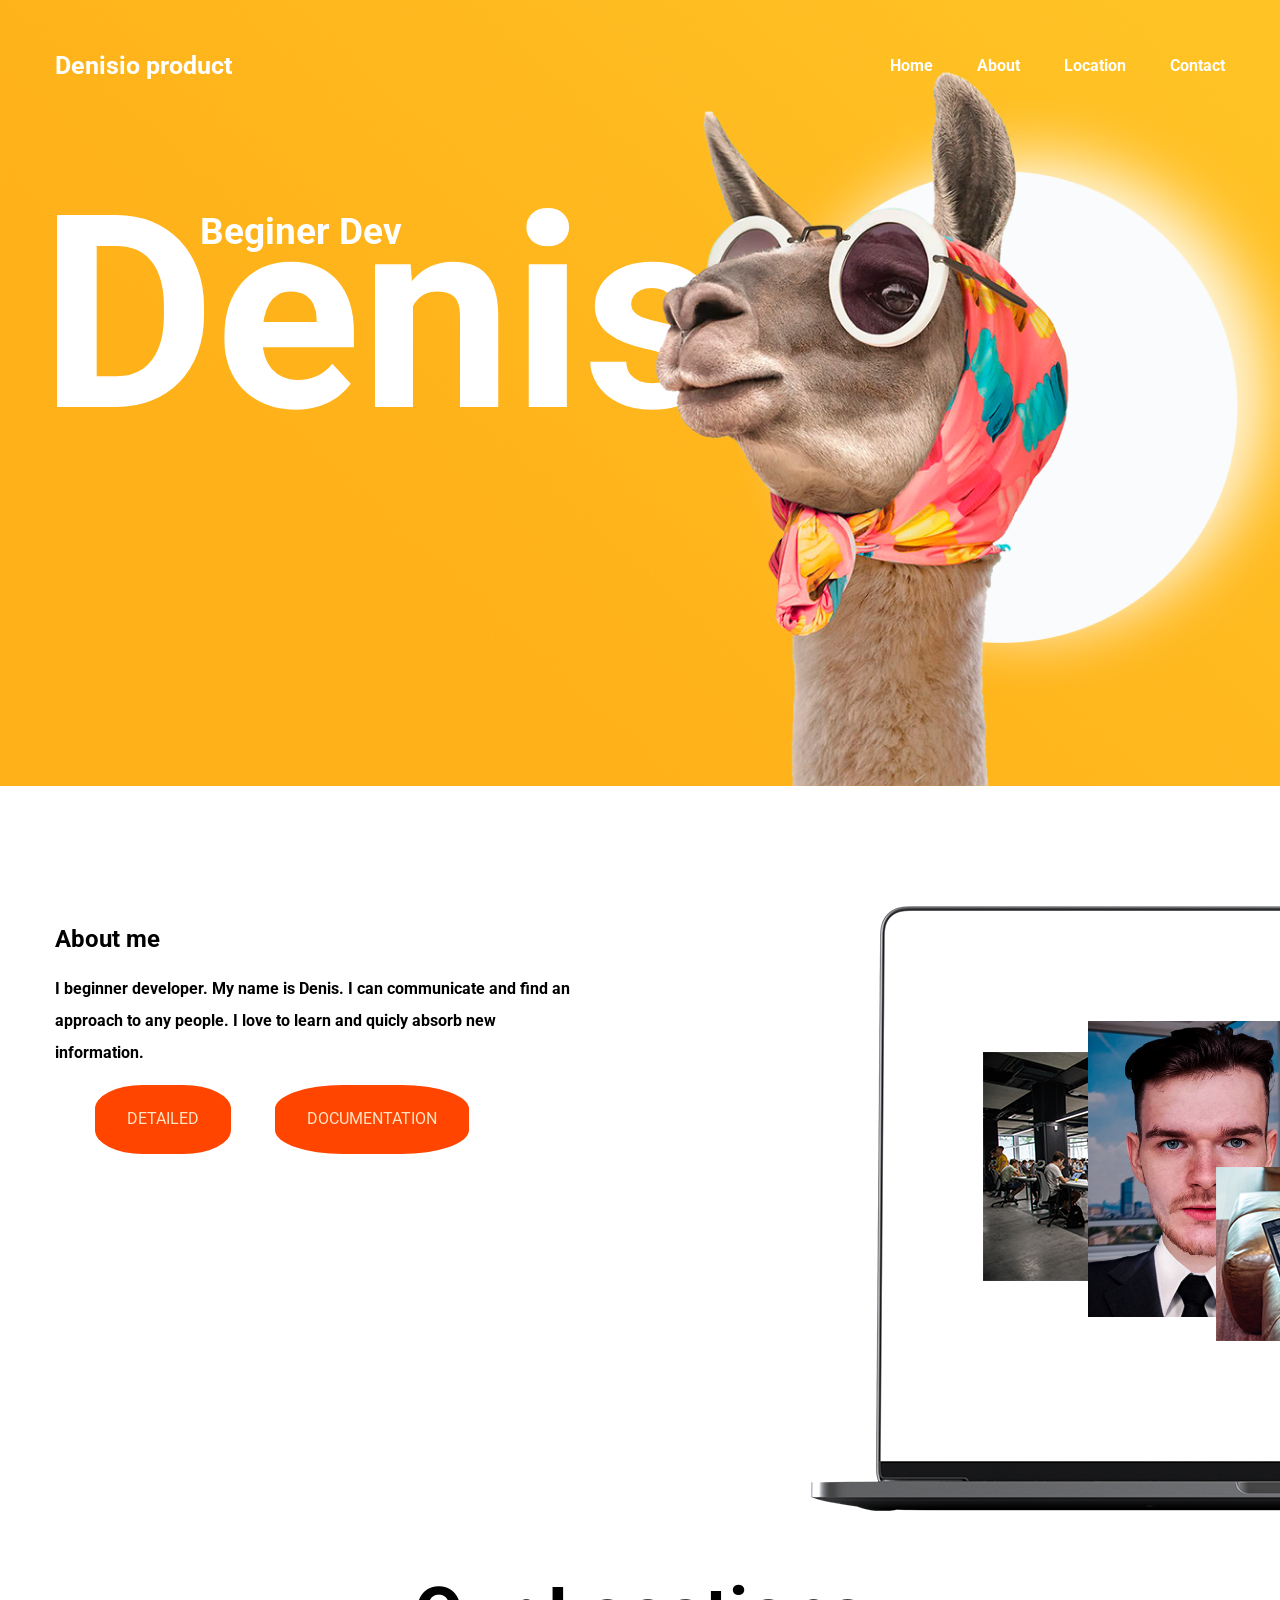
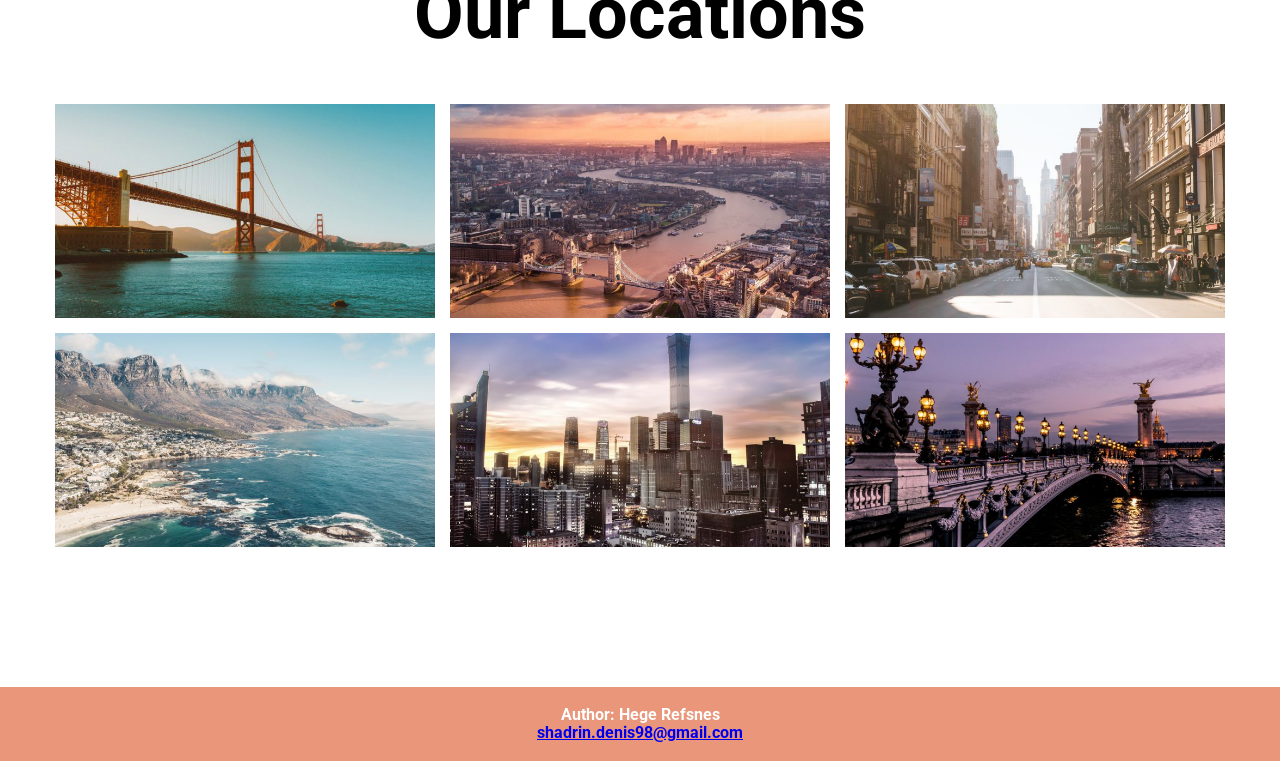
<file: index.html>
<!DOCTYPE html>
<html lang="ru">
  <head>
    <meta charset="UTF-8" />
    <meta http-equiv="X-UA-Compatible" content="IE=edge" />
    <meta
      name="viewport"
      content="width=device-width, initial-scale=1.0, shrink-to-fit=no"
    />
    <link rel="stylesheet" href="./css/style.css" />
    <link rel="stylesheet" href="./css/normalize.css" />
    <link rel="preconnect" href="https://fonts.googleapis.com" />
    <link rel="preconnect" href="https://fonts.gstatic.com" crossorigin />
    <link
      href="https://fonts.googleapis.com/css2?family=Roboto:ital,wght@0,400;0,700;1,400&display=swap"
      rel="stylesheet"
    />
    <title>Document</title>
  </head>
  <body>
    <a title="Up">
      <img
        class="back-top"
        src="./img/up-arrow-button_icon-icons.com_72900.png"
        alt="top"
      />
    </a>
    <header id="header" class="header">
      <div class="container">
        <nav class="nav">
          <div class="logo">Denisio product</div>
          <ul class="menu">
            <li class="nav-item">
              <a class="nav-link" href="#header">Home</a>
            </li>
            <li class="nav-item">
              <a class="nav-link" href="#about">About</a>
            </li>
            <li class="nav-item">
              <a class="nav-link" href="#location">Location</a>
            </li>
            <li class="nav-item">
              <a class="nav-link" href="#footer">Contact</a>
            </li>
          </ul>
        </nav>
        <div class="offer">
          <p>Beginer Dev</p>
          <h1>Denis</h1>
          <img class="img-hed" src="./img/Llama.png" alt="Lama" />
        </div>
      </div>
    </header>
    <section id="about" class="section">
      <div class="container">
        <div class="info">
          <div class="item">
            <h2 class="title-h2">About me</h2>
            <p class="title-p">
              I beginner developer. My name is Denis. I can communicate and find
              an approach to any people. I love to learn and quicly absorb new
              information.
            </p>
            <ul class="btn-k">
              <li><button class="btn-kd">DETAILED</button></li>
              <li><button class="btn-kd">DOCUMENTATION</button></li>
            </ul>
          </div>
          <div class="item">
            <img class="img-face" src="./img/foto.png" alt="Me" />
            <img class="img-1" src="./img/1.png" alt="Me" />
            <img class="img-2" src="./img/2.png" alt="Me" />
            <img class="img-3" src="./img/3.png" alt="Me" />
            <img class="img-monitor" src="./img/monitor.png" alt="monitor" />
          </div>
        </div>
      </div>
    </section>
    <section id="location">
      <div class="container">
        <div class="location">
          <h1 class="title-h1">Our Locations</h1>

          <div class="grid-container">
            <article id="3685" class="location-listing">
              <a class="location-title" href="#"> San Francisco </a>

              <div class="location-image">
                <a href="#">
                  <img
                    width="300"
                    height="169"
                    src="./img/sf.jpg"
                    alt="san francisco"
                  />
                </a>
              </div>
            </article>

            <article id="3688" class="location-listing">
              <a class="location-title" href="#"> London </a>

              <div class="location-image">
                <a href="#">
                  <img
                    width="300"
                    height="169"
                    src="./img/l.jpg"
                    alt="london"
                  />
                </a>
              </div>
            </article>

            <article id="3691" class="location-listing">
              <a class="location-title" href="#"> New York </a>

              <div class="location-image">
                <a href="#">
                  <img
                    width="300"
                    height="169"
                    src="./img/nw.jpg"
                    alt="new york"
                  />
                </a>
              </div>
            </article>

            <article id="3694" class="location-listing">
              <a class="location-title" href="#"> Cape Town </a>

              <div class="location-image">
                <a href="#">
                  <img
                    width="300"
                    height="169"
                    src="./img/am.jpg"
                    alt="cape town"
                  />
                </a>
              </div>
            </article>

            <article id="3697" class="location-listing">
              <a class="location-title" href="#"> Beijing </a>

              <div class="location-image">
                <a href="#">
                  <img
                    width="300"
                    height="169"
                    src="./img/be.jpg"
                    alt="beijing"
                  />
                </a>
              </div>
            </article>

            <article id="3700" class="location-listing">
              <a class="location-title" href="#"> Paris </a>

              <div class="location-image">
                <a href="#">
                  <img
                    width="300"
                    height="169"
                    src="./img/pa.jpg"
                    alt="paris"
                  />
                </a>
              </div>
            </article>
          </div>
        </div>
      </div>
    </section>
    <footer id="footer" class="footer">
      <div class="container">
        <p>
          Author: Hege Refsnes<br />
          <a href="shadrin.denis98@gmail.com">shadrin.denis98@gmail.com</a>
        </p>
      </div>
    </footer>
    <script src="./js/backtop.js"></script>
  </body>
</html>
</file>
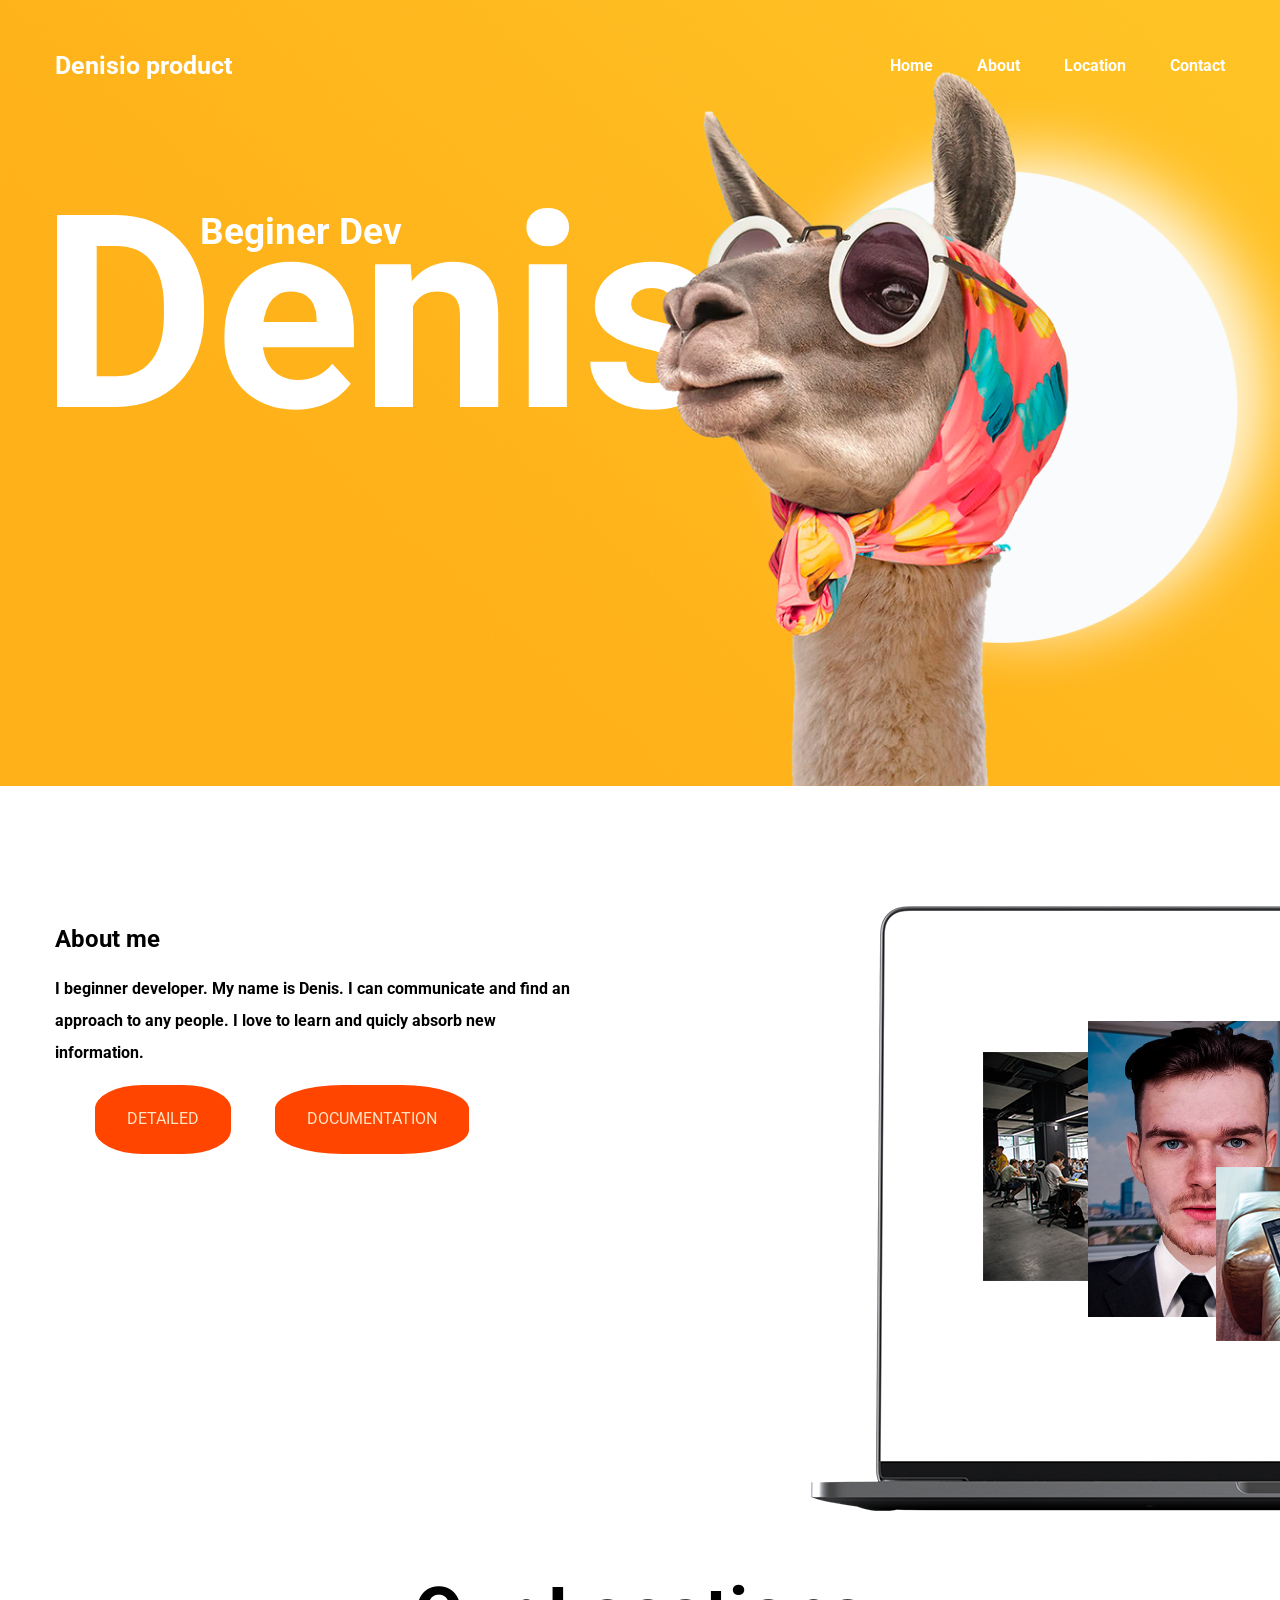
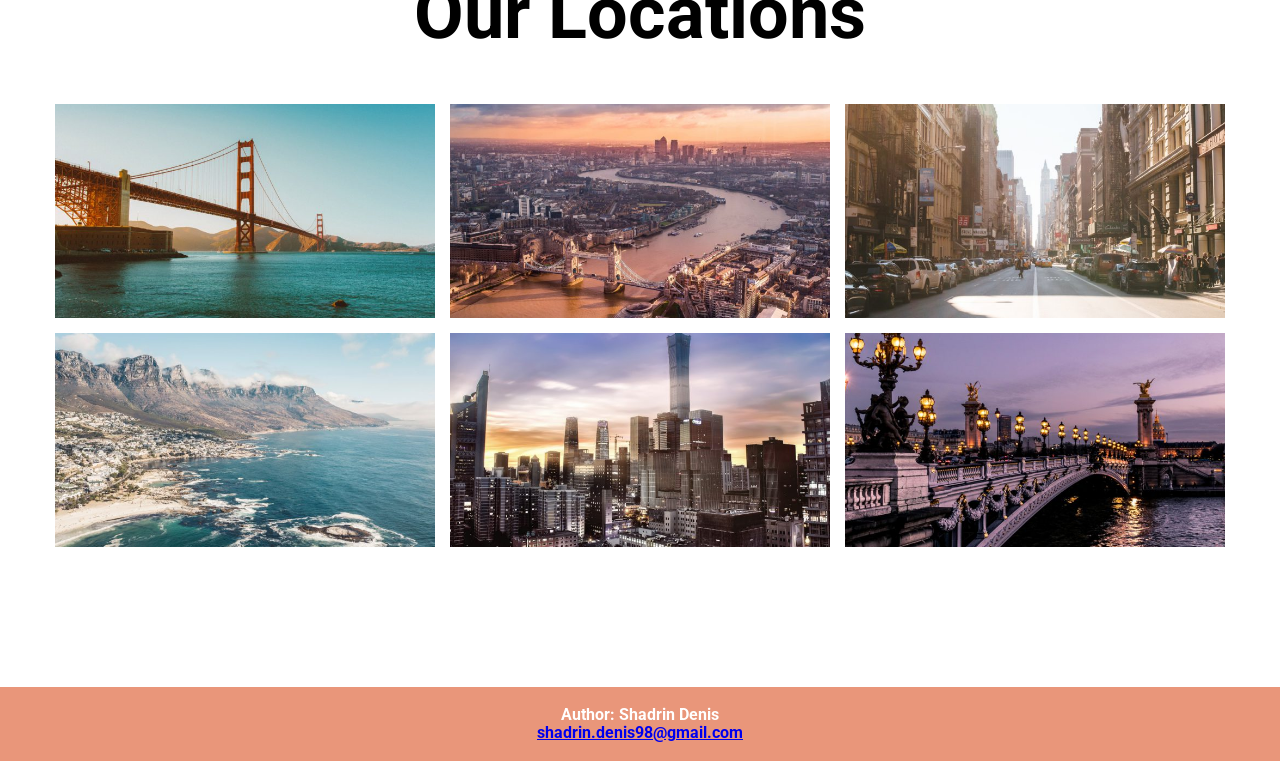
<file: Task 1/index.html>
<!DOCTYPE html>
<html lang="ru">
  <head>
    <meta charset="UTF-8" />
    <meta http-equiv="X-UA-Compatible" content="IE=edge" />
    <meta
      name="viewport"
      content="width=device-width, initial-scale=1.0, shrink-to-fit=no"
    />
    <link rel="stylesheet" href="./css/style.css" />
    <link rel="stylesheet" href="./css/normalize.css" />
    <link rel="preconnect" href="https://fonts.googleapis.com" />
    <link rel="preconnect" href="https://fonts.gstatic.com" crossorigin />
    <link
      href="https://fonts.googleapis.com/css2?family=Roboto:ital,wght@0,400;0,700;1,400&display=swap"
      rel="stylesheet"
    />
    <title>Document</title>
  </head>
  <body>
    <a title="Up">
      <img
        class="back-top"
        src="./img/up-arrow-button_icon-icons.com_72900.png"
        alt="top"
      />
    </a>
    <header id="header" class="header">
      <div class="container">
        <nav class="nav">
          <div class="logo">Denisio product</div>
          <ul class="menu">
            <li class="nav-item">
              <a class="nav-link" href="#header">Home</a>
            </li>
            <li class="nav-item">
              <a class="nav-link" href="#about">About</a>
            </li>
            <li class="nav-item">
              <a class="nav-link" href="#location">Location</a>
            </li>
            <li class="nav-item">
              <a class="nav-link" href="#footer">Contact</a>
            </li>
          </ul>
        </nav>
        <div class="offer">
          <p>Beginer Dev</p>
          <h1>Denis</h1>
          <img class="img-hed" src="./img/Llama.png" alt="Lama" />
        </div>
      </div>
    </header>
    <section id="about" class="section">
      <div class="container">
        <div class="info">
          <div class="item">
            <h2 class="title-h2">About me</h2>
            <p class="title-p">
              I beginner developer. My name is Denis. I can communicate and find
              an approach to any people. I love to learn and quicly absorb new
              information.
            </p>
            <ul class="btn-k">
              <li><button class="btn-kd">DETAILED</button></li>
              <li><button class="btn-kd">DOCUMENTATION</button></li>
            </ul>
          </div>
          <div class="item">
            <img class="img-face" src="./img/foto.png" alt="Me" />
            <img class="img-1" src="./img/1.png" alt="Me" />
            <img class="img-2" src="./img/2.png" alt="Me" />
            <img class="img-3" src="./img/3.png" alt="Me" />
            <img class="img-monitor" src="./img/monitor.png" alt="monitor" />
          </div>
        </div>
      </div>
    </section>
    <section id="location">
      <div class="container">
        <div class="location">
          <h1 class="title-h1">Our Locations</h1>

          <div class="grid-container">
            <article id="3685" class="location-listing">
              <a class="location-title" href="#"> San Francisco </a>

              <div class="location-image">
                <a href="#">
                  <img
                    width="300"
                    height="169"
                    src="./img/sf.jpg"
                    alt="san francisco"
                  />
                </a>
              </div>
            </article>

            <article id="3688" class="location-listing">
              <a class="location-title" href="#"> London </a>

              <div class="location-image">
                <a href="#">
                  <img
                    width="300"
                    height="169"
                    src="./img/l.jpg"
                    alt="london"
                  />
                </a>
              </div>
            </article>

            <article id="3691" class="location-listing">
              <a class="location-title" href="#"> New York </a>

              <div class="location-image">
                <a href="#">
                  <img
                    width="300"
                    height="169"
                    src="./img/nw.jpg"
                    alt="new york"
                  />
                </a>
              </div>
            </article>

            <article id="3694" class="location-listing">
              <a class="location-title" href="#"> Cape Town </a>

              <div class="location-image">
                <a href="#">
                  <img
                    width="300"
                    height="169"
                    src="./img/am.jpg"
                    alt="cape town"
                  />
                </a>
              </div>
            </article>

            <article id="3697" class="location-listing">
              <a class="location-title" href="#"> Beijing </a>

              <div class="location-image">
                <a href="#">
                  <img
                    width="300"
                    height="169"
                    src="./img/be.jpg"
                    alt="beijing"
                  />
                </a>
              </div>
            </article>

            <article id="3700" class="location-listing">
              <a class="location-title" href="#"> Paris </a>

              <div class="location-image">
                <a href="#">
                  <img
                    width="300"
                    height="169"
                    src="./img/pa.jpg"
                    alt="paris"
                  />
                </a>
              </div>
            </article>
          </div>
        </div>
      </div>
    </section>
    <footer id="footer" class="footer">
      <div class="container">
        <p>
          Author: Shadrin Denis<br />
          <a href="shadrin.denis98@gmail.com">shadrin.denis98@gmail.com</a>
        </p>
      </div>
    </footer>
    <script src="./js/backtop.js"></script>
  </body>
</html>
</file>
<file: css/style.css>
html {
  scroll-behavior: smooth;
}
section {
  overflow: hidden;
}
header {
  overflow: hidden;
}
body {
  font-family: "Roboto", sans-serif;
  font-weight: 700;
}
@media screen and (max-width: 1200px) {
  .container {
    max-width: 1140px;
    margin: 0 auto;
  }
}
.back-top {
  width: 60px;
  height: 60px;
  bottom: 80px;
  right: 30px;
  cursor: pointer;
  position: fixed;
  z-index: 999;
  opacity: 0;
}
.back-top-show {
  opacity: 1;
  transition: 0.4s ease;
}
.container {
  max-width: 1170px;
  margin: 0 auto;
}
.header {
  background: url(../img/bg.png);
  color: white;
  padding-top: 52px;
}

.logo {
  font-size: 25px;
}
.nav {
  display: flex;
  justify-content: space-between;
  align-items: center;
}
.menu {
  list-style-type: none;
  padding-left: 0;
  margin: 0;
  display: flex;
}
.nav-item {
  margin-left: 44px;
}
.nav-link {
  color: white;
  text-decoration: none;
  transition: 0.5s ease;
}
a.nav-link:hover {
  color: black;
  text-shadow: 0 0 5px #ff4500;
}
.offer {
  max-height: 575px;
}
.offer p {
  font-size: 37px;
  margin-left: 145px;
  margin-top: 130px;
}
.offer h1 {
  font-size: 270px;
  margin-left: -15px;
  margin-top: -130px;
}
.img-hed {
  position: relative;
  left: 600px;
  top: -580px;
  max-height: 714px;
  object-fit: cover;
}
.info {
  display: flex;
  justify-content: space-between;
}
.item {
  flex: 0 0 45%;
  max-width: 45%;
  position: relative;
  margin-top: 120px;
}
.img-face {
  position: absolute;
  max-width: 45%;
  right: -100px;
  margin-top: 115px;
  z-index: 2;
}
.img-1 {
  position: absolute;
  right: -100px;
  margin-top: 146px;
  z-index: 1;
}
.img-2 {
  position: absolute;
  right: -250px;
  top: 261px;
  z-index: 3;
}
.img-3 {
  position: absolute;
  right: -285px;
  top: 100px;
}
.img-monitor {
  position: relative;
  right: -112px;
  z-index: -5;
  object-fit: cover;
}
.title-p {
  line-height: 2;
}
.btn-k {
  display: flex;
  align-items: center;
  list-style-type: none;
}
.btn-kd {
  text-decoration: none;
  margin-right: 44px;
  background-color: #ff4500;
  border: none;
  color: bisque;
  padding: 25px 32px;
  border-radius: 35%;
  text-align: center;
  text-decoration: none;
  font-size: 16px;
  cursor: pointer;
}
.location {
  margin-top: 58px;
}
.grid-container {
  margin-top: 0 auto;
  display: grid;
  grid-template: 1fr 1fr / 1fr 1fr 1fr;
  grid-gap: 15px;
}

/* hover styles */
.location-listing {
  position: relative;
}

.location-image {
  line-height: 0;
  overflow: hidden;
}

.location-image img {
  filter: blur(0px);
  transition: filter 0.3s ease-in;
  transform: scale(1.1);
  max-width: 432px;
  max-height: 768px;
  width: 100%; /* need to overwrite inline dimensions */
  height: auto;
}

.location-title {
  font-size: 1.5em;
  font-weight: bold;
  text-decoration: none;
  z-index: 1;
  position: absolute;
  height: 100%;
  width: 100%;
  top: 0;
  left: 0;
  opacity: 0;
  transition: opacity 0.5s;
  background: rgba(90, 0, 10, 0.4);
  color: white;

  /* position the text in t’ middle*/
  display: flex;
  align-items: center;
  justify-content: center;
}

.location-listing:hover .location-title {
  opacity: 1;
}

.location-listing:hover .location-image img {
  filter: blur(2px);
}

/* for touch screen devices */
@media (hover: none) {
  .location-title {
    opacity: 1;
  }
  .location-image img {
    filter: blur(2px);
  }
}
.title-h1 {
  text-align: center;
  font-size: 72px;
}
footer {
  margin-top: 140px;
  text-align: center;
  padding: 3px;
  background-color: DarkSalmon;
  color: white;
}
</file>
<file: Task 1/css/style.css>
html {
  scroll-behavior: smooth;
}
section {
  overflow: hidden;
}
header {
  overflow: hidden;
}
body {
  font-family: "Roboto", sans-serif;
  font-weight: 700;
}
@media screen and (max-width: 960px) {
  .container {
    max-width: 1140px;
    margin: 0 auto;
  }
  .img-1 {
    display: none;
  }
}
.back-top {
  width: 60px;
  height: 60px;
  bottom: 80px;
  right: 30px;
  cursor: pointer;
  position: fixed;
  z-index: 999;
  opacity: 0;
}
.back-top-show {
  opacity: 1;
  transition: 0.4s ease;
}
.container {
  max-width: 1170px;
  margin: 0 auto;
}
.header {
  background: url(../img/bg.png);
  color: white;
  padding-top: 52px;
}

.logo {
  font-size: 25px;
}
.nav {
  display: flex;
  justify-content: space-between;
  align-items: center;
}
.menu {
  list-style-type: none;
  padding-left: 0;
  margin: 0;
  display: flex;
}
.nav-item {
  margin-left: 44px;
}
.nav-link {
  color: white;
  text-decoration: none;
  transition: 0.5s ease;
}
a.nav-link:hover {
  color: black;
  text-shadow: 0 0 5px #ff4500;
}
.offer {
  max-height: 575px;
}
.offer p {
  font-size: 37px;
  margin-left: 145px;
  margin-top: 130px;
}
.offer h1 {
  font-size: 270px;
  margin-left: -15px;
  margin-top: -130px;
}
.img-hed {
  position: relative;
  left: 600px;
  top: -580px;
  max-height: 714px;
  object-fit: cover;
}
.info {
  display: flex;
  justify-content: space-between;
}
.item {
  flex: 0 0 45%;
  max-width: 45%;
  position: relative;
  margin-top: 120px;
}
.img-face {
  position: absolute;
  max-width: 45%;
  right: -100px;
  margin-top: 115px;
  z-index: 2;
}
.img-1 {
  position: absolute;
  right: -100px;
  top: 146px;
  z-index: 0;
}
.img-2 {
  position: absolute;
  right: -250px;
  top: 261px;
  z-index: 3;
}
.img-3 {
  position: absolute;
  right: -285px;
  top: 100px;
  z-index: 0;
}
.img-monitor {
  position: relative;
  right: -112px;
  z-index: -5;
  object-fit: cover;
}
.title-p {
  line-height: 2;
}
.btn-k {
  display: flex;
  align-items: center;
  list-style-type: none;
}
.btn-kd {
  text-decoration: none;
  margin-right: 44px;
  background-color: #ff4500;
  border: none;
  color: bisque;
  padding: 25px 32px;
  border-radius: 35%;
  text-align: center;
  text-decoration: none;
  font-size: 16px;
  cursor: pointer;
}
.location {
  margin-top: 58px;
}
.grid-container {
  margin-top: 0 auto;
  display: grid;
  grid-template: 1fr 1fr / 1fr 1fr 1fr;
  grid-gap: 15px;
}

/* hover styles */
.location-listing {
  position: relative;
}

.location-image {
  line-height: 0;
  overflow: hidden;
}

.location-image img {
  filter: blur(0px);
  transition: filter 0.3s ease-in;
  transform: scale(1.1);
  max-width: 432px;
  max-height: 768px;
  width: 100%; /* need to overwrite inline dimensions */
  height: auto;
}

.location-title {
  font-size: 1.5em;
  font-weight: bold;
  text-decoration: none;
  z-index: 1;
  position: absolute;
  height: 100%;
  width: 100%;
  top: 0;
  left: 0;
  opacity: 0;
  transition: opacity 0.5s;
  background: rgba(90, 0, 10, 0.4);
  color: white;

  /* position the text in t’ middle*/
  display: flex;
  align-items: center;
  justify-content: center;
}

.location-listing:hover .location-title {
  opacity: 1;
}

.location-listing:hover .location-image img {
  filter: blur(2px);
}

/* for touch screen devices */
@media (hover: none) {
  .location-title {
    opacity: 1;
  }
  .location-image img {
    filter: blur(2px);
  }
}
.title-h1 {
  text-align: center;
  font-size: 72px;
}
footer {
  margin-top: 140px;
  text-align: center;
  padding: 3px;
  background-color: DarkSalmon;
  color: white;
}
</file>
